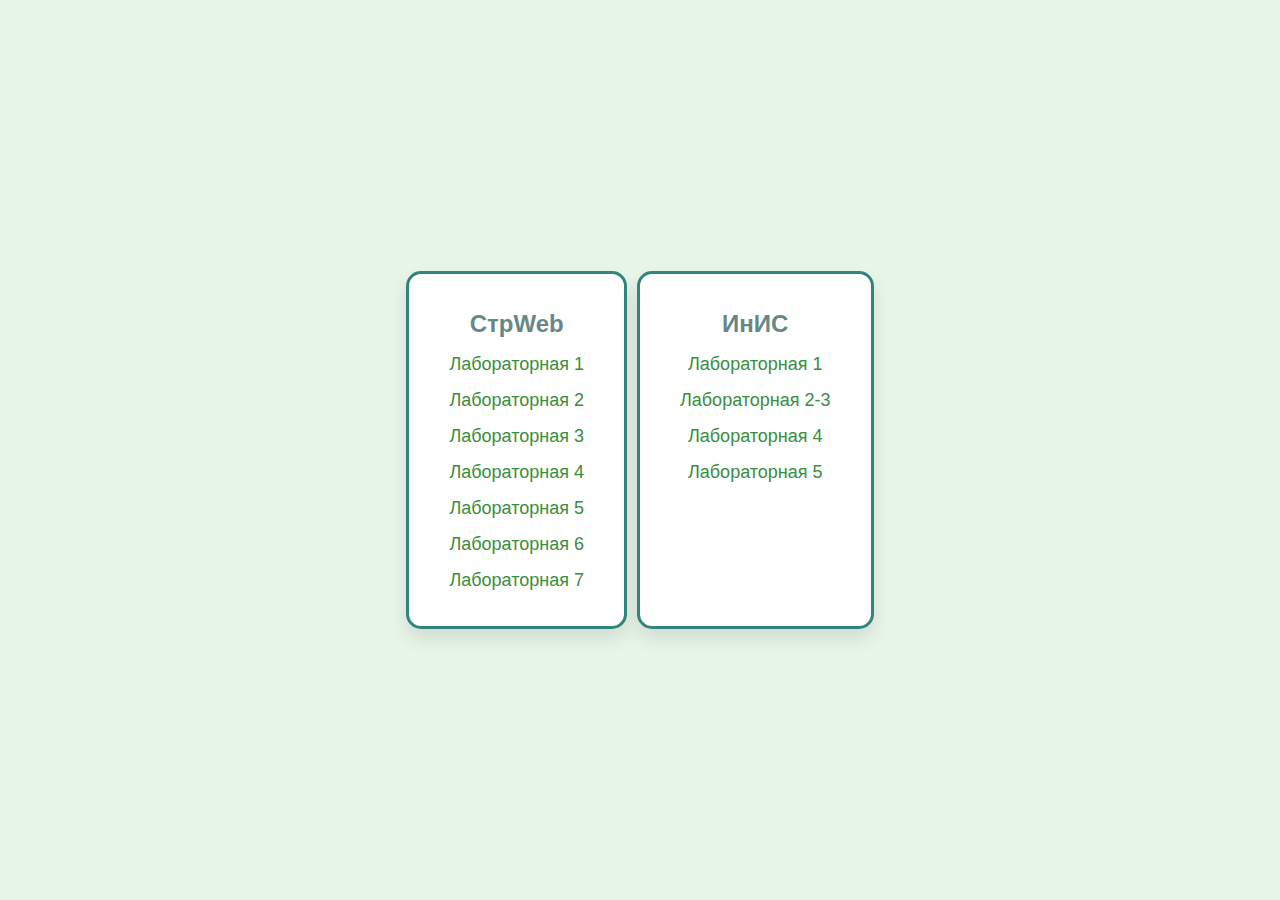
<file: index.html>
<!DOCTYPE html>
<html lang="en">
<head>
    <meta charset="UTF-8">
    <title>Title</title>
    <style>
      body {
            display: flex;
            justify-content: center;
            align-items: center;
            height: 100vh;
            margin: 0;
            background-color: #e8f5e9; 
            font-family: 'Arial', sans-serif;
        }
        ul {
            list-style-type: none;
            padding: 20px 40px;
            border: 3px solid #32857e; 
            border-radius: 15px; 
            background-color: #ffffff; 
            box-shadow: 0 10px 20px rgba(0, 0, 0, 0.1); 
        }
        li {
            margin: 15px 0;
            text-align: center;
        }
        a {
            text-decoration: none;
            color: #388e3c; 
            font-size: 18px;
            transition: color 0.3s, transform 0.3s;
        }
        a:hover {
            color: #1b5e20; 
            transform: scale(1.05); 
        }
        h1 {
            color: #678787;
            font-size: 24px;
            text-align: center;

        }
        .labs{
            display: flex;
            gap: 10px;
            flex-wrap: wrap;
        }
    </style>
</head>
<body>
<div class="labs">
    <ul>
        <h1>СтрWeb</h1>
        <li><a href="lab1/index.html">Лабораторная 1</a></li>
        <li><a href="lab2/index.html">Лабораторная 2</a></li>
        <li><a href="lab3/index.html">Лабораторная 3</a></li>
        <li><a href="lab4/index.html">Лабораторная 4</a></li>
        <li><a href="lab5/index.html">Лабораторная 5</a></li>
        <li><a href="lab6/index.html">Лабораторная 6</a></li>
        <li><a href="lab7/index.html">Лабораторная 7</a></li>
    </ul>
<ul>
    <h1>ИнИС</h1>
    <li><a href="inis/lab1_inis/index.html">Лабораторная 1</a> </li>
    <li><a href="inis/lab2-3_inis/index.html">Лабораторная 2-3</a> </li>
    <li><a href="inis/lab4_inis/lab4.html">Лабораторная 4</a> </li>
    <li><a href="inis/lab5_inis/index.html">Лабораторная 5</a> </li>
</ul>
</div>
</body>
</html>
</file>
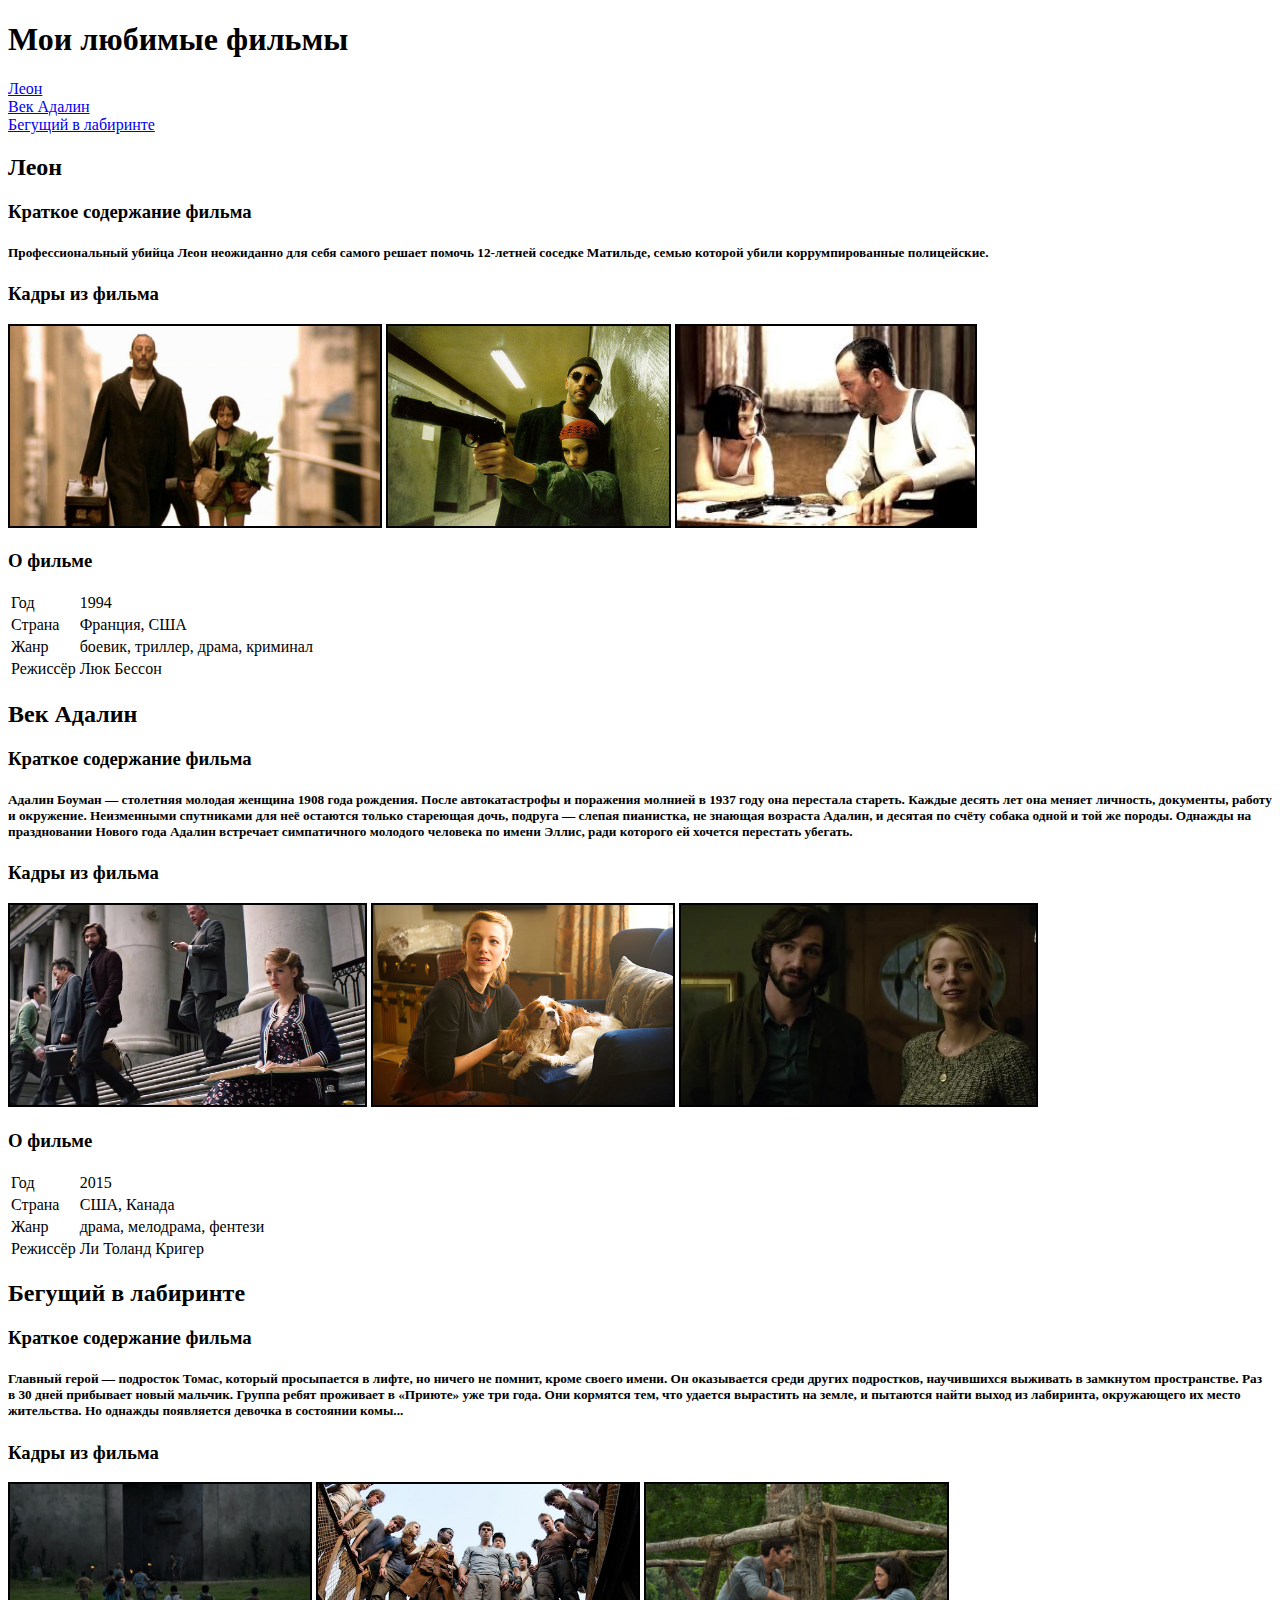
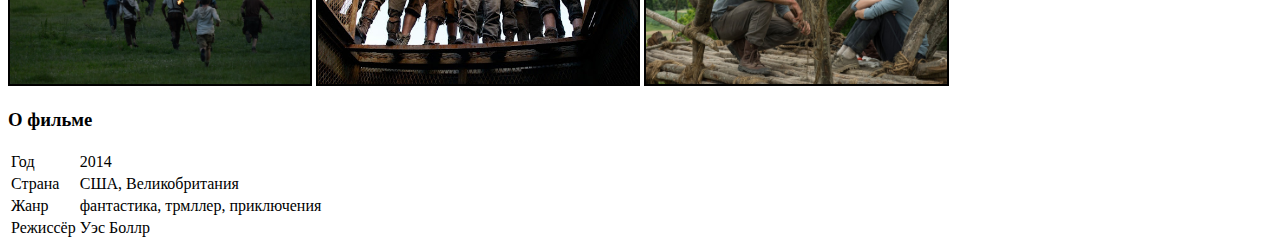
<file: lab1/index.html>
<!DOCTYPE html>
<html lang="ru">
<head>
    <title>Мои любимые фильмы</title>
    <meta charset="UTF-8">
    <style>
        img {
            border: 2px solid black;
        }
    </style>

</head>
<body>
<h1>Мои любимые фильмы</h1>
<li><a href="#F1">Леон</a></li>
<li><a href="#F2">Век Адалин</a></li>
<li><a href="#F3">Бегущий в лабиринте</a></li>
<h2 id="F1">Леон</h2>
<h3>Краткое содержание фильма</h3>
<h5>
    Профессиональный убийца Леон неожиданно для себя самого решает помочь 12-летней соседке Матильде, семью которой убили коррумпированные полицейские.
</h5>
<h3>Кадры из фильма</h3>
<img src="img/Леон.jpg" height="200"/>
<img src="img/Леон 2.jpg" height="200"/>
<img src="img/Леон 3.jpg" height="200"/>
<h3>О фильме</h3>
<table>
    <tbody>
        <tr>
            <td>Год</td>
            <td>1994</td>
        </tr>
        <tr>
            <td>Страна</td>
            <td>Франция, США</td>
        </tr>        <tr>
            <td>Жанр</td>
            <td>боевик, триллер, драма, криминал</td>
        </tr>        <tr>
            <td>Режиссёр</td>
            <td>Люк Бессон</td>
        </tr>
    </tbody>
</table>
<h2 id="F2">Век Адалин</h2>
<h3>Краткое содержание фильма</h3>
<h5>Адалин Боуман — столетняя молодая женщина 1908 года рождения. 
    После автокатастрофы и поражения молнией в 1937 году она перестала стареть.
    Каждые десять лет она меняет личность, документы, работу и окружение.
    Неизменными спутниками для неё остаются только стареющая дочь, подруга — слепая пианистка, не знающая возраста Адалин, 
    и десятая по счёту собака одной и той же породы.
    Однажды на праздновании Нового года Адалин встречает симпатичного молодого человека по имени Эллис,
    ради которого ей хочется перестать убегать.</h5>
<h3>Кадры из фильма</h3>
<img src="img/The_Age_of_Adaline.jpg" height="200"/>
<img src="img/Век Адалин 2.jpg" height="200"/>
<img src="img/Век Адалин 3.jpg" height="200"/>
<h3>О фильме</h3>
<table>
    <tbody>
        <tr>
            <td>Год</td>
            <td>2015</td>
        </tr>
        <tr>
            <td>Страна</td>
            <td>США, Канада</td>
        </tr>        <tr>
            <td>Жанр</td>
            <td>драма, мелодрама, фентези</td>
        </tr>        <tr>
            <td>Режиссёр</td>
            <td>Ли Толанд Кригер</td>
        </tr>
    </tbody>
</table>

<h2 id="F3">Бегущий в лабиринте</h2>
<h3>Краткое содержание фильма</h3>
<h5>Главный герой — подросток Томас, который просыпается в лифте, но ничего не помнит, кроме своего имени.
    Он оказывается среди других подростков, научившихся выживать в замкнутом пространстве.
    Раз в 30 дней прибывает новый мальчик. Группа ребят проживает в «Приюте» уже три года. 
    Они кормятся тем, что удается вырастить на земле, и пытаются найти выход из лабиринта, окружающего их место жительства. 
    Но однажды появляется девочка в состоянии комы...</h5>
<h3>Кадры из фильма</h3>
<img src="img/БВЛ.jpg" height="200"/>
<img src="img/бвл1.jpg" height="200"/>
<img src="img/БВЛ3.jpg" height="200"/>
<h3>О фильме</h3>
<table>
    <tbody>
        <tr>
            <td>Год</td>
            <td>2014</td>
        </tr>
        <tr>
            <td>Страна</td>
            <td>США, Великобритания</td>
        </tr>        <tr>
            <td>Жанр</td>
            <td>фантастика, трмллер, приключения</td>
        </tr>        <tr>
            <td>Режиссёр</td>
            <td>Уэс Боллр</td>
        </tr>
    </tbody>
</table>
</body>
</html>
</file>
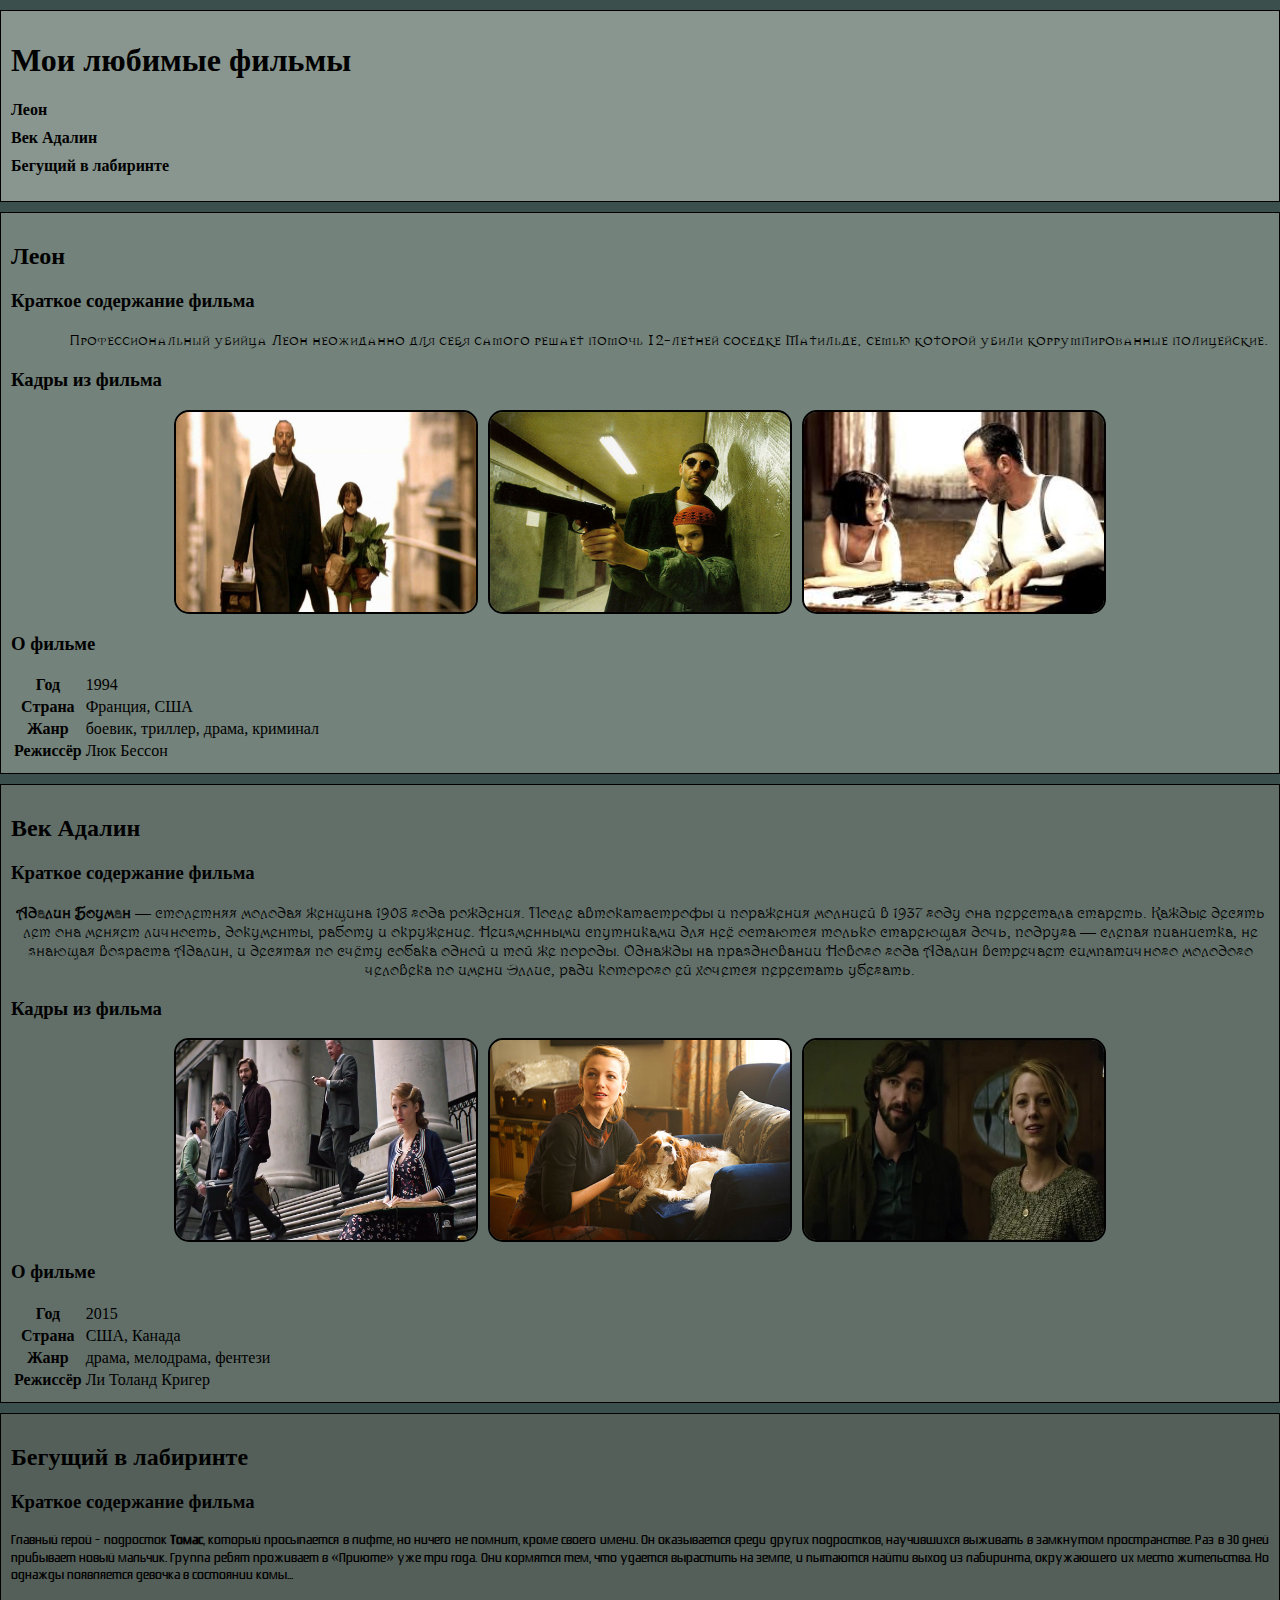
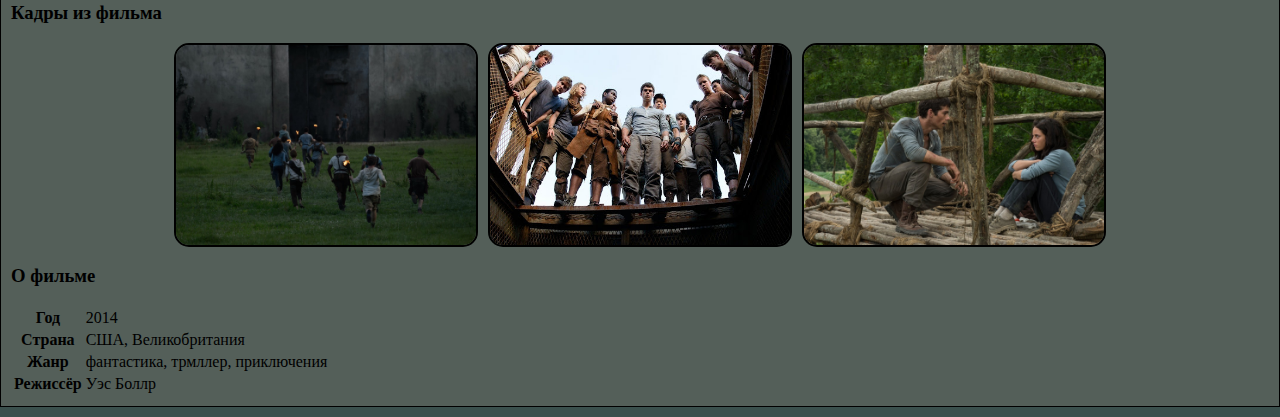
<file: lab2/index.html>
<!DOCTYPE html>
<html lang="ru">
<head>
    <title>Мои любимые фильмы</title>
    <meta charset="UTF-8">
    <link rel="stylesheet" type="text/css" href="style.css">
</head>
<body>

    <section>
        <div class="section-films">
        <h1>Мои любимые фильмы</h1>
        <ul class="list-films">
            <li><a href="#F1">Леон</a></li>
            <li><a href="#F2">Век Адалин</a></li>
            <li><a href="#F3">Бегущий в лабиринте</a></li>
        </ul>
        </div>
    </section>

    <section>  
        <div class="section-Leon">
            <h2 id="F1">Леон</h2>
            <h3>Краткое содержание фильма</h3>
            <p class="p-Leon">
                Профессиональный убийца Леон неожиданно для себя самого решает помочь 12-летней соседке Матильде, семью которой убили коррумпированные полицейские.
            </p>

            <h3>Кадры из фильма</h3>
            <div class="imgs">
                <img src="../lab1/img/Леон.jpg" alt="Кадр из фильма Леон" height="200"/>
                <img src="../lab1/img/Леон 2.jpg" alt="Кадр из фильма Леон" height="200"/>
                <img src="../lab1/img/Леон 3.jpg" alt="Кадр из фильма Леон" height="200"/>
            </div>

            <h3>О фильме</h3>
            <table>
                <tbody>
                    <tr>
                        <th>Год</th>
                        <td>1994</td>
                    </tr>
                    <tr>
                        <th>Страна</th>
                        <td>Франция, США</td>
                    </tr>        <tr>
                        <th>Жанр</th>
                        <td>боевик, триллер, драма, криминал</td>
                    </tr>        <tr>
                        <th>Режиссёр</th>
                        <td>Люк Бессон</td>
                    </tr>
                </tbody>
            </table>
        </div>

        <div class="section-Adaline">
            <h2 id="F2">Век Адалин</h2>
            <h3>Краткое содержание фильма</h3>
            <p class="p-Adaline"><strong>Адалин Боуман</strong> — столетняя молодая женщина 1908 года рождения. 
                После автокатастрофы и поражения молнией в 1937 году она перестала стареть.
                Каждые десять лет она меняет личность, документы, работу и окружение.
                Неизменными спутниками для неё остаются только стареющая дочь, подруга — слепая пианистка, не знающая возраста Адалин, 
                и десятая по счёту собака одной и той же породы.
                Однажды на праздновании Нового года Адалин встречает симпатичного молодого человека по имени Эллис,
                ради которого ей хочется перестать убегать.</p>

            <h3>Кадры из фильма</h3>
            <div class="imgs">
                <img src="../lab1/img/The_Age_of_Adaline.jpg" alt="Кадр из фильма Век Адалин" height="200"/>
                <img src="../lab1/img/Век Адалин 2.jpg" alt="Кадр из фильма Век Адалин" height="200"/>
                <img src="../lab1/img/Век Адалин 3.jpg" alt="Кадр из фильма Век Адалин" height="200"/>
            </div>

            <h3>О фильме</h3>
            <table>
                <tbody>
                    <tr>
                        <th>Год</th>
                        <td>2015</td>
                    </tr>
                    <tr>
                        <th>Страна</th>
                        <td>США, Канада</td>
                    </tr>        <tr>
                        <th>Жанр</th>
                        <td>драма, мелодрама, фентези</td>
                    </tr>        <tr>
                        <th>Режиссёр</th>
                        <td>Ли Толанд Кригер</td>
                    </tr>
                </tbody>
            </table>
        </div>

        <div class="section-Maze">
            <h2 id="F3">Бегущий в лабиринте</h2>
            <h3>Краткое содержание фильма</h3>
            <p class="p-Maze">
                Главный герой — подросток <b>Томас</b>, который просыпается в лифте, но ничего не помнит, кроме своего имени.
                Он оказывается среди других подростков, научившихся выживать в замкнутом пространстве.
                Раз в 30 дней прибывает новый мальчик. Группа ребят проживает в «Приюте» уже три года. 
                Они кормятся тем, что удается вырастить на земле, и пытаются найти выход из лабиринта, окружающего их место жительства. 
                Но однажды появляется девочка в состоянии комы...
            </p>
            
            <h3>Кадры из фильма</h3>
            <div class="imgs">
                <img src="../lab1/img/БВЛ.jpg" alt="Кадр из фильма Бегущий в лабиринте" height="200"/>
                <img src="../lab1/img/бвл1.jpg" alt="Кадр из фильма Бегущий в лабиринте" height="200"/>
                <img src="../lab1/img/БВЛ3.jpg" alt="Кадр из фильма Бегущий в лабиринте" height="200"/>
            </div>

            <h3>О фильме</h3>
            <table>
                <tbody>
                    <tr>
                        <th>Год</th>
                        <td>2014</td>
                    </tr>
                    <tr>
                        <th>Страна</th>
                        <td>США, Великобритания</td>
                    </tr>        <tr>
                        <th>Жанр</th>
                        <td>фантастика, трмллер, приключения</td>
                    </tr>        <tr>
                        <th>Режиссёр</th>
                        <td>Уэс Боллр</td>
                    </tr>
                </tbody>
            </table>
        </div>

    </section>  
</body>
</html>
</file>
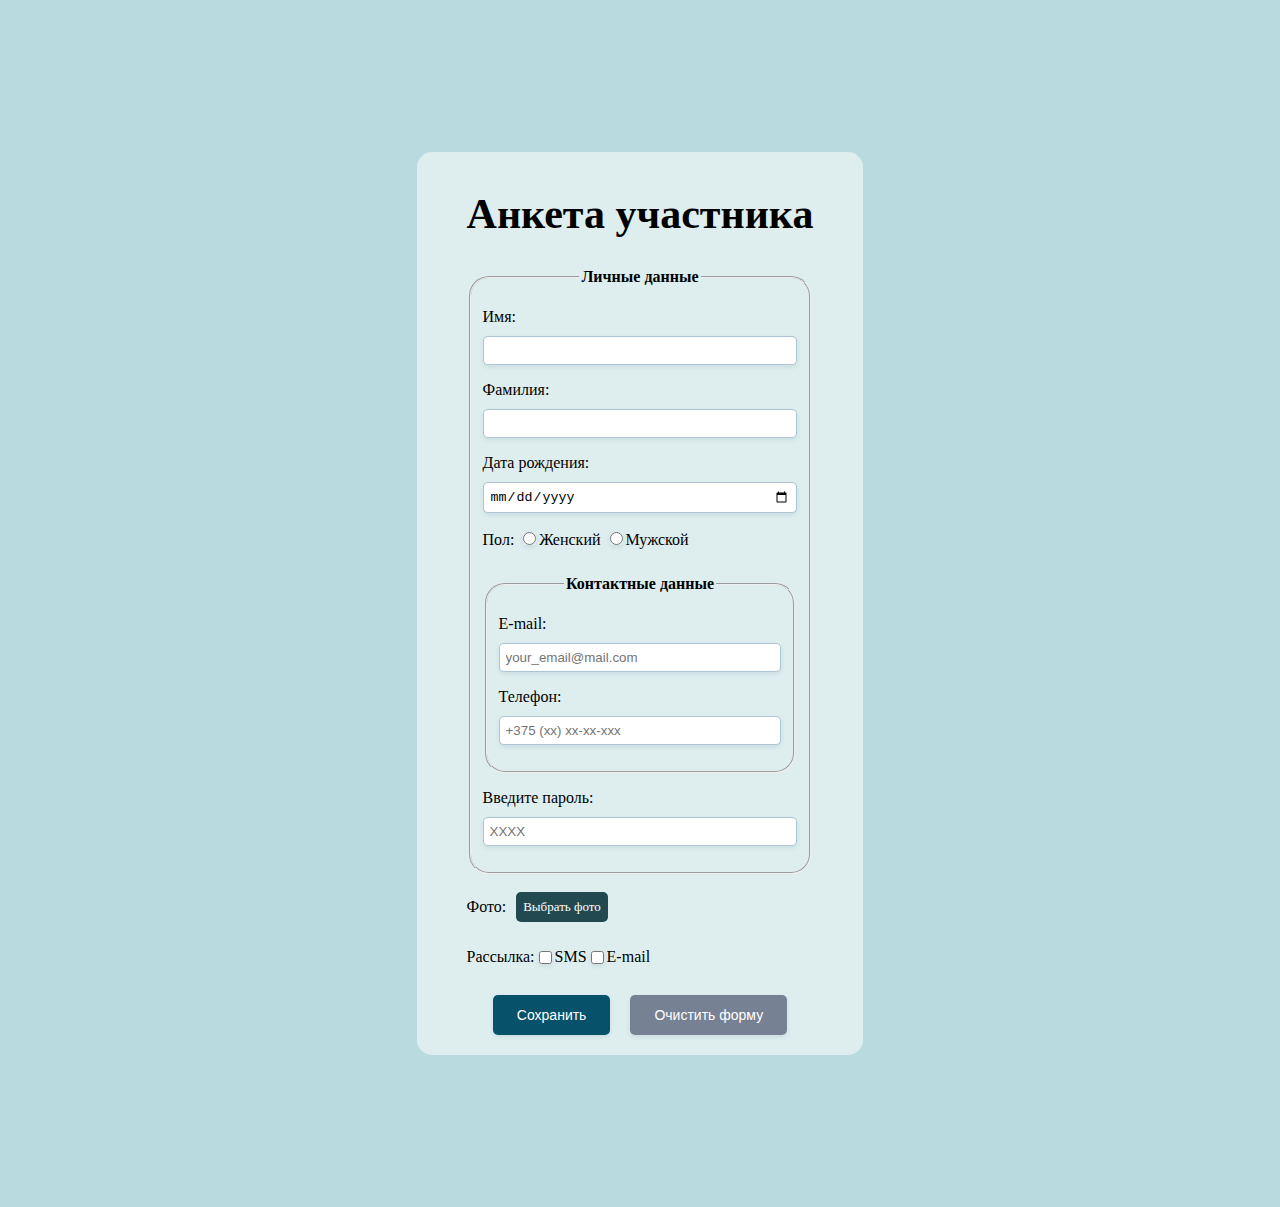
<file: lab3/index.html>
<!DOCTYPE html>
<html lang="ru">
<head>
    <meta charset="UTF-8">
    <meta name="viewport" content="width=device-width, initial-scale=1.0">
    <link rel="stylesheet" href="style.css">
    <title>Анкета</title>
</head>
<body>
    <form action="" method="get">
        <h1>Анкета участника</h1>
        <fieldset >
            <legend>Личные данные</legend>
            <p>
                <label for="fname">Имя:</label>
                <input type="text" name="fname" id="fname" required>
            </p>
            <p>
                <label for="lname">Фамилия:</label>
                <input type="text" name="lname" id="lname" required>
            </p>
            <p>
                <label for="date">Дата рождения:</label>
                <input type="date" name="date" id="date" required>
            </p>
            <p >
                <label for="gender" class="radio">Пол:
                    <input type="radio" name="gender" id="male" required>Женский</input>
                    <input type="radio" name="gender" id="female" required>Мужской</input>
                </label>
            </p>
        
            <fieldset>
            <legend>Контактные данные</legend>
            <p>
              <label for="email">E-mail:</label>
              <input type="email" name="email" id="email" placeholder="your_email@mail.com" required>
            </p>  
            <p>
                <label for="phone">Телефон:</label>
              <input type="tel" name="phone" id="phone" placeholder="+375 (xx) xx-xx-xxx" required>
            </p>
           </fieldset>
           <p>
            <label for="password">Введите пароль:</label>
            <input type="password" name="password" id="password" minlength="4" placeholder="XXXX" required>
        </p>
        </fieldset>
            <div class="ending">
                <p>
                    <label for="file" >Фото:</label>
                    <input type="file" class="photo" name="photo" id="photo" required>
                    <label for="photo" class="custom-button">Выбрать фото</label>
                </p>
                <p>
                    <label for="send" class="checkbox">Рассылка:
                        <br>
                        <input type="checkbox" name="send" id="sms" required>SMS</input>
                        <br>
                        <input type="checkbox" name="send" id="email" required>E-mail</input>
                    </label>
                </p>
            </div>    
           
        <div class="buttons"> 
            <input type="submit" value="Сохранить" id="submit" class="submit">
            <input type="reset" value="Очистить форму" id="reset" class="clear">
        </div>
    </form>
</body>
</html>
</file>
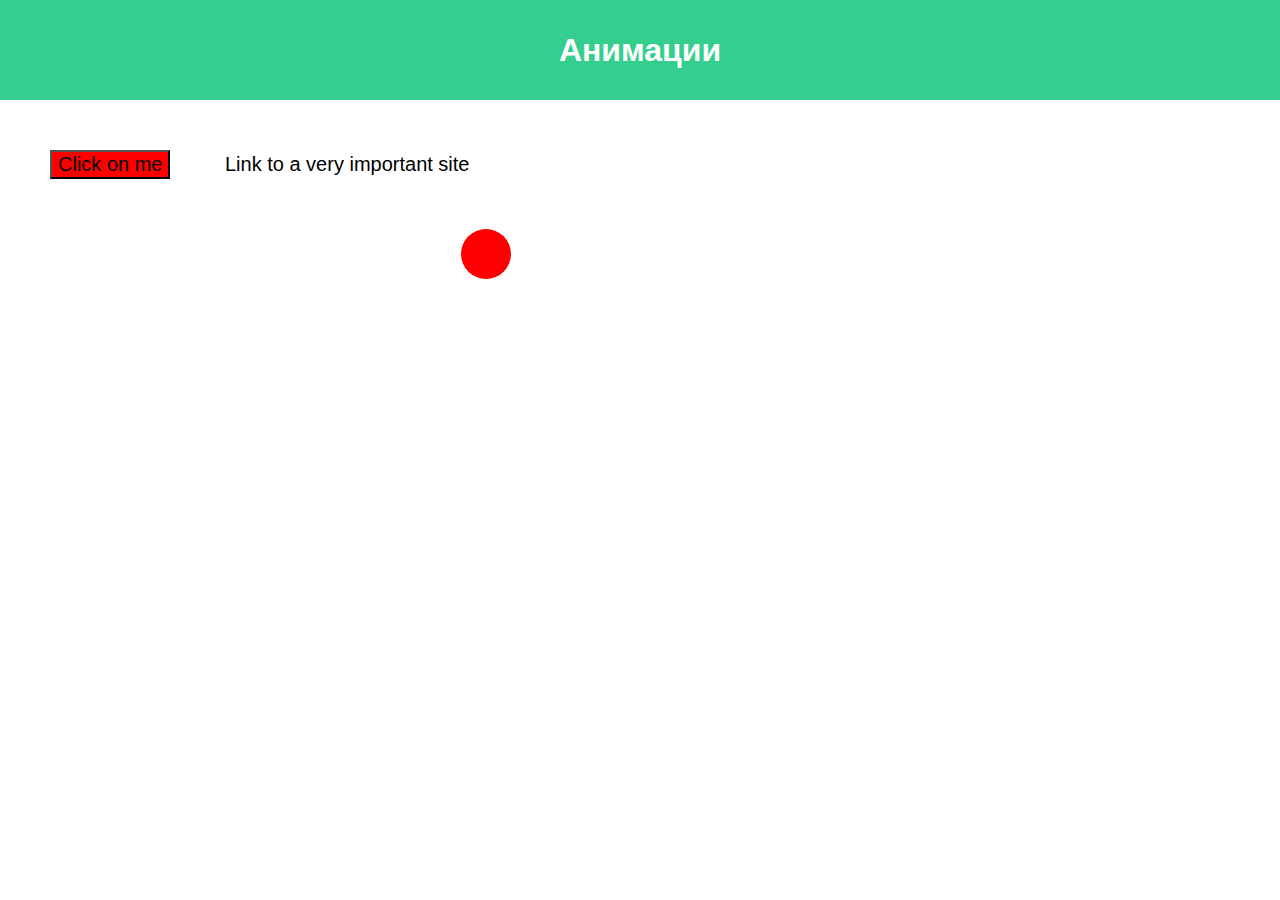
<file: lab4/index.html>
<!DOCTYPE html>
<html lang="en">
<head>
    <meta charset="UTF-8">
    <meta http-equiv="X-UA-Compatible" content="IE=edge">
    <meta name="viewport" content="width=device-width, initial-scale=1.0">
    <link rel="stylesheet" href="style.css">
    <title>Анимации</title>
</head>
<body>
    <header>
        <h1>Анимации</h1>
    </header>
    <button>Click on me</button>
    <a href="#">Link to a very important site</a>  
    <div class="ball"></div>                                          
</body>                                                                                           
</html>
</file>
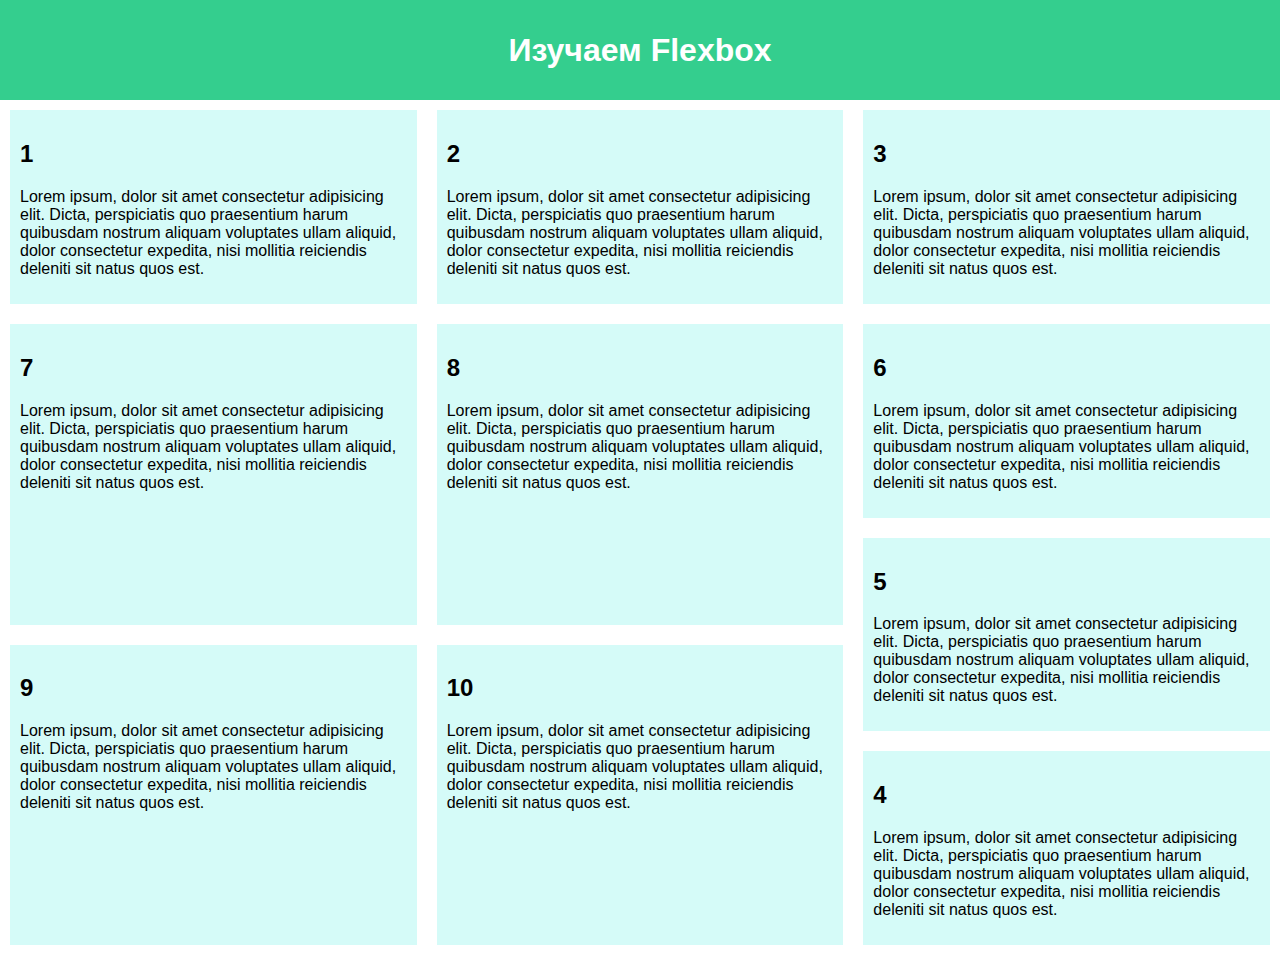
<file: lab5/index.html>
<!DOCTYPE html>
<html lang="en">
<head>
    <title>Flexbox</title>
    <meta charset="UTF-8">
    <meta http-equiv="X-UA-Compatible" content="IE=edge">
    <meta name="viewport" content="width=device-width, initial-scale=1.0">
    <link rel="stylesheet" type="text/css" href="style.css">
</head>
<body>

    <header>
        <h1>Изучаем Flexbox</h1>
    </header>

    <div class="flex-row-123">
        <article>
            <h2>1</h2>
            <p>Lorem ipsum, dolor sit amet consectetur adipisicing elit. Dicta, perspiciatis quo praesentium harum quibusdam nostrum aliquam voluptates ullam aliquid, dolor consectetur expedita, nisi mollitia reiciendis deleniti sit natus quos est.
            </p>
        </article>
        <article>
            <h2>2</h2>
            <p>Lorem ipsum, dolor sit amet consectetur adipisicing elit. Dicta, perspiciatis quo praesentium harum quibusdam nostrum aliquam voluptates ullam aliquid, dolor consectetur expedita, nisi mollitia reiciendis deleniti sit natus quos est.
            </p>
        </article>
        <article>
            <h2>3</h2>
            <p>Lorem ipsum, dolor sit amet consectetur adipisicing elit. Dicta, perspiciatis quo praesentium harum quibusdam nostrum aliquam voluptates ullam aliquid, dolor consectetur expedita, nisi mollitia reiciendis deleniti sit natus quos est.
            </p>
        </article>
    </div>

    <div class="flex-group">

        <div class="flex-col-456">
            <article>
                <h2>4</h2>
                <p>Lorem ipsum, dolor sit amet consectetur adipisicing elit. Dicta, perspiciatis quo praesentium harum quibusdam nostrum aliquam voluptates ullam aliquid, dolor consectetur expedita, nisi mollitia reiciendis deleniti sit natus quos est.
                </p>
            </article>
            <article>
                <h2>5</h2>
                <p>Lorem ipsum, dolor sit amet consectetur adipisicing elit. Dicta, perspiciatis quo praesentium harum quibusdam nostrum aliquam voluptates ullam aliquid, dolor consectetur expedita, nisi mollitia reiciendis deleniti sit natus quos est.
                </p>
            </article>
            <article>
                <h2>6</h2>
                <p>Lorem ipsum, dolor sit amet consectetur adipisicing elit. Dicta, perspiciatis quo praesentium harum quibusdam nostrum aliquam voluptates ullam aliquid, dolor consectetur expedita, nisi mollitia reiciendis deleniti sit natus quos est.
                </p>
            </article>
        </div>

        <div class="flex-col-78910">

            <div class="flex-row-78">
                <article>
                    <h2>7</h2>
                    <p>Lorem ipsum, dolor sit amet consectetur adipisicing elit. Dicta, perspiciatis quo praesentium harum quibusdam nostrum aliquam voluptates ullam aliquid, dolor consectetur expedita, nisi mollitia reiciendis deleniti sit natus quos est.
                    </p>
                </article>
                <article>
                    <h2>8</h2>
                    <p>Lorem ipsum, dolor sit amet consectetur adipisicing elit. Dicta, perspiciatis quo praesentium harum quibusdam nostrum aliquam voluptates ullam aliquid, dolor consectetur expedita, nisi mollitia reiciendis deleniti sit natus quos est.
                    </p>
                </article>
            </div>

            <div class="flex-row-910">
                <article>
                    <h2>9</h2>
                    <p>Lorem ipsum, dolor sit amet consectetur adipisicing elit. Dicta, perspiciatis quo praesentium harum quibusdam nostrum aliquam voluptates ullam aliquid, dolor consectetur expedita, nisi mollitia reiciendis deleniti sit natus quos est.
                    </p>
                </article>
                <article>
                    <h2>10</h2>
                    <p>Lorem ipsum, dolor sit amet consectetur adipisicing elit. Dicta, perspiciatis quo praesentium harum quibusdam nostrum aliquam voluptates ullam aliquid, dolor consectetur expedita, nisi mollitia reiciendis deleniti sit natus quos est.
                    </p>
                </article>
        
            </div>    
        </div>
    </div>    
    
</body>
</html>
</file>
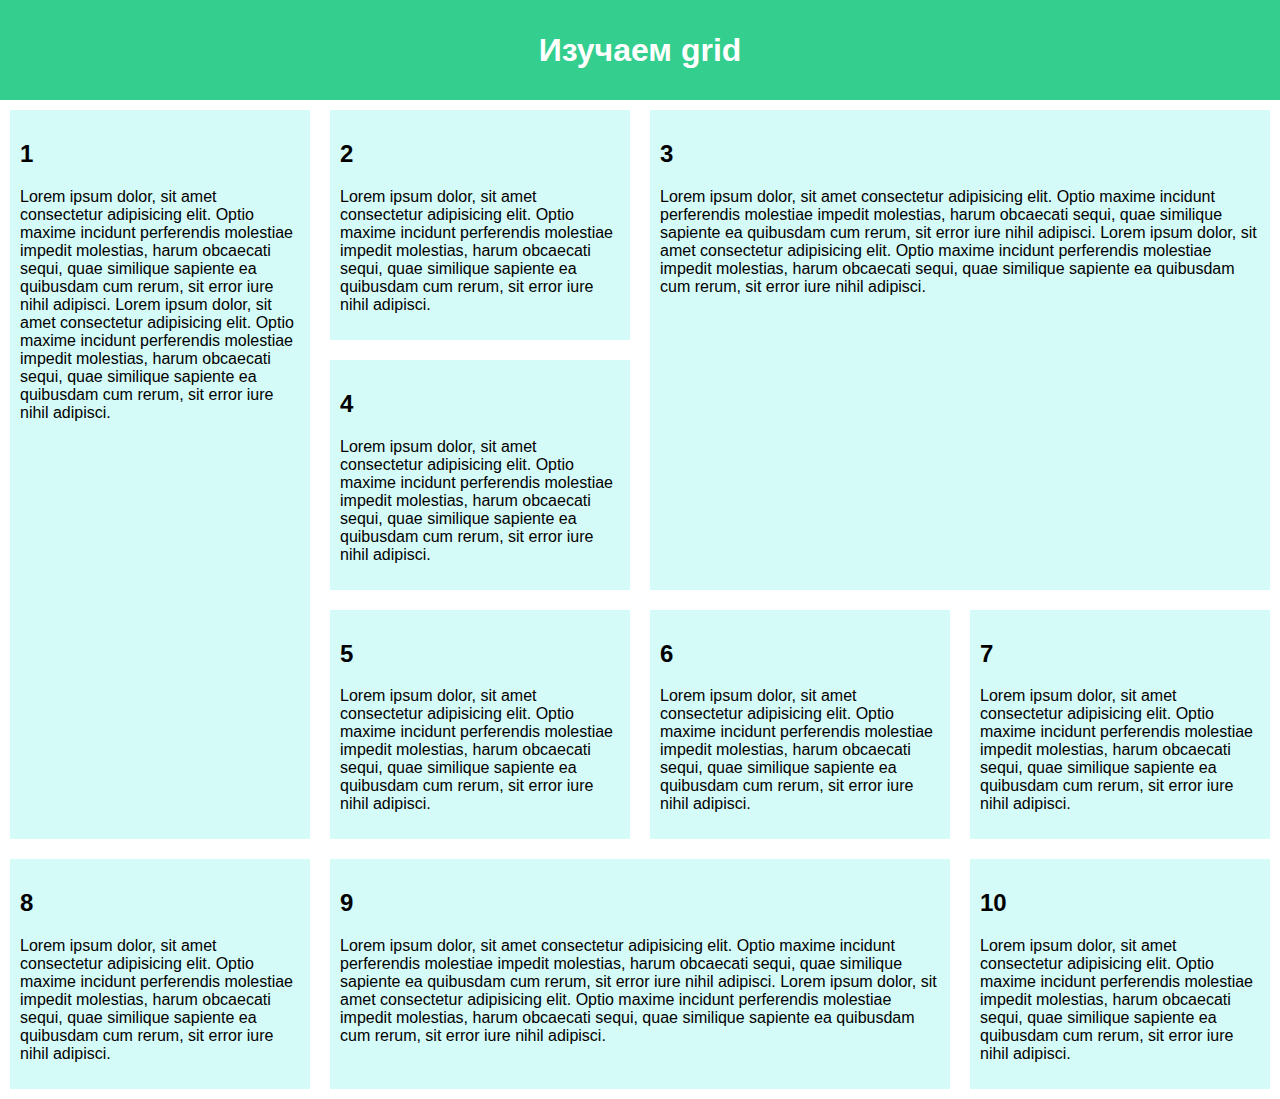
<file: lab6/index.html>
<!DOCTYPE html>
<html lang="en">
<head>
    <meta charset="UTF-8">
    <meta http-equiv="X-UA-Compatible" content="IE=edge">
    <meta name="viewport" content="width=device-width, initial-scale=1.0">
    <link rel="stylesheet" href="style.css">
    <title>grid</title>
</head>
<body>
    <header>
        <h1>Изучаем grid</h1>
    </header>
    <div class="grid">
        <article>
            <h2>1</h2>
            <p>Lorem ipsum dolor, sit amet consectetur adipisicing elit. Optio maxime incidunt perferendis molestiae impedit molestias, harum obcaecati sequi, quae similique sapiente ea quibusdam cum rerum, sit error iure nihil adipisci.
                Lorem ipsum dolor, sit amet consectetur adipisicing elit. Optio maxime incidunt perferendis molestiae impedit molestias, harum obcaecati sequi, quae similique sapiente ea quibusdam cum rerum, sit error iure nihil adipisci.</p>
        </article>
        <article>
            <h2>2</h2>
            <p>Lorem ipsum dolor, sit amet consectetur adipisicing elit. Optio maxime incidunt perferendis molestiae impedit molestias, harum obcaecati sequi, quae similique sapiente ea quibusdam cum rerum, sit error iure nihil adipisci.
            </p>
        </article>
        <article>
            <h2>3</h2>
            <p>Lorem ipsum dolor, sit amet consectetur adipisicing elit. Optio maxime incidunt perferendis molestiae impedit molestias, harum obcaecati sequi, quae similique sapiente ea quibusdam cum rerum, sit error iure nihil adipisci.
                Lorem ipsum dolor, sit amet consectetur adipisicing elit. Optio maxime incidunt perferendis molestiae impedit molestias, harum obcaecati sequi, quae similique sapiente ea quibusdam cum rerum, sit error iure nihil adipisci.</p>
        </article>
        <article>
            <h2>4</h2>
            <p>Lorem ipsum dolor, sit amet consectetur adipisicing elit. Optio maxime incidunt perferendis molestiae impedit molestias, harum obcaecati sequi, quae similique sapiente ea quibusdam cum rerum, sit error iure nihil adipisci.
            </p>
        </article>
        <article>
            <h2>5</h2>
            <p>Lorem ipsum dolor, sit amet consectetur adipisicing elit. Optio maxime incidunt perferendis molestiae impedit molestias, harum obcaecati sequi, quae similique sapiente ea quibusdam cum rerum, sit error iure nihil adipisci.
            </p>
        </article>
        <article>
            <h2>6</h2>
            <p>Lorem ipsum dolor, sit amet consectetur adipisicing elit. Optio maxime incidunt perferendis molestiae impedit molestias, harum obcaecati sequi, quae similique sapiente ea quibusdam cum rerum, sit error iure nihil adipisci.
            </p>
        </article>
        <article>
            <h2>7</h2>
            <p>Lorem ipsum dolor, sit amet consectetur adipisicing elit. Optio maxime incidunt perferendis molestiae impedit molestias, harum obcaecati sequi, quae similique sapiente ea quibusdam cum rerum, sit error iure nihil adipisci.
            </p>
        </article>
        <article>
            <h2>8</h2>
            <p>Lorem ipsum dolor, sit amet consectetur adipisicing elit. Optio maxime incidunt perferendis molestiae impedit molestias, harum obcaecati sequi, quae similique sapiente ea quibusdam cum rerum, sit error iure nihil adipisci.
            </p>
        </article>
        <article>
            <h2>9</h2>
            <p>Lorem ipsum dolor, sit amet consectetur adipisicing elit. Optio maxime incidunt perferendis molestiae impedit molestias, harum obcaecati sequi, quae similique sapiente ea quibusdam cum rerum, sit error iure nihil adipisci.
                Lorem ipsum dolor, sit amet consectetur adipisicing elit. Optio maxime incidunt perferendis molestiae impedit molestias, harum obcaecati sequi, quae similique sapiente ea quibusdam cum rerum, sit error iure nihil adipisci.</p>
        </article>
        <article>
            <h2>10</h2>
            <p>Lorem ipsum dolor, sit amet consectetur adipisicing elit. Optio maxime incidunt perferendis molestiae impedit molestias, harum obcaecati sequi, quae similique sapiente ea quibusdam cum rerum, sit error iure nihil adipisci.
            </p>
        </article>
    </div>   
       
      
</body>
</html>
</file>
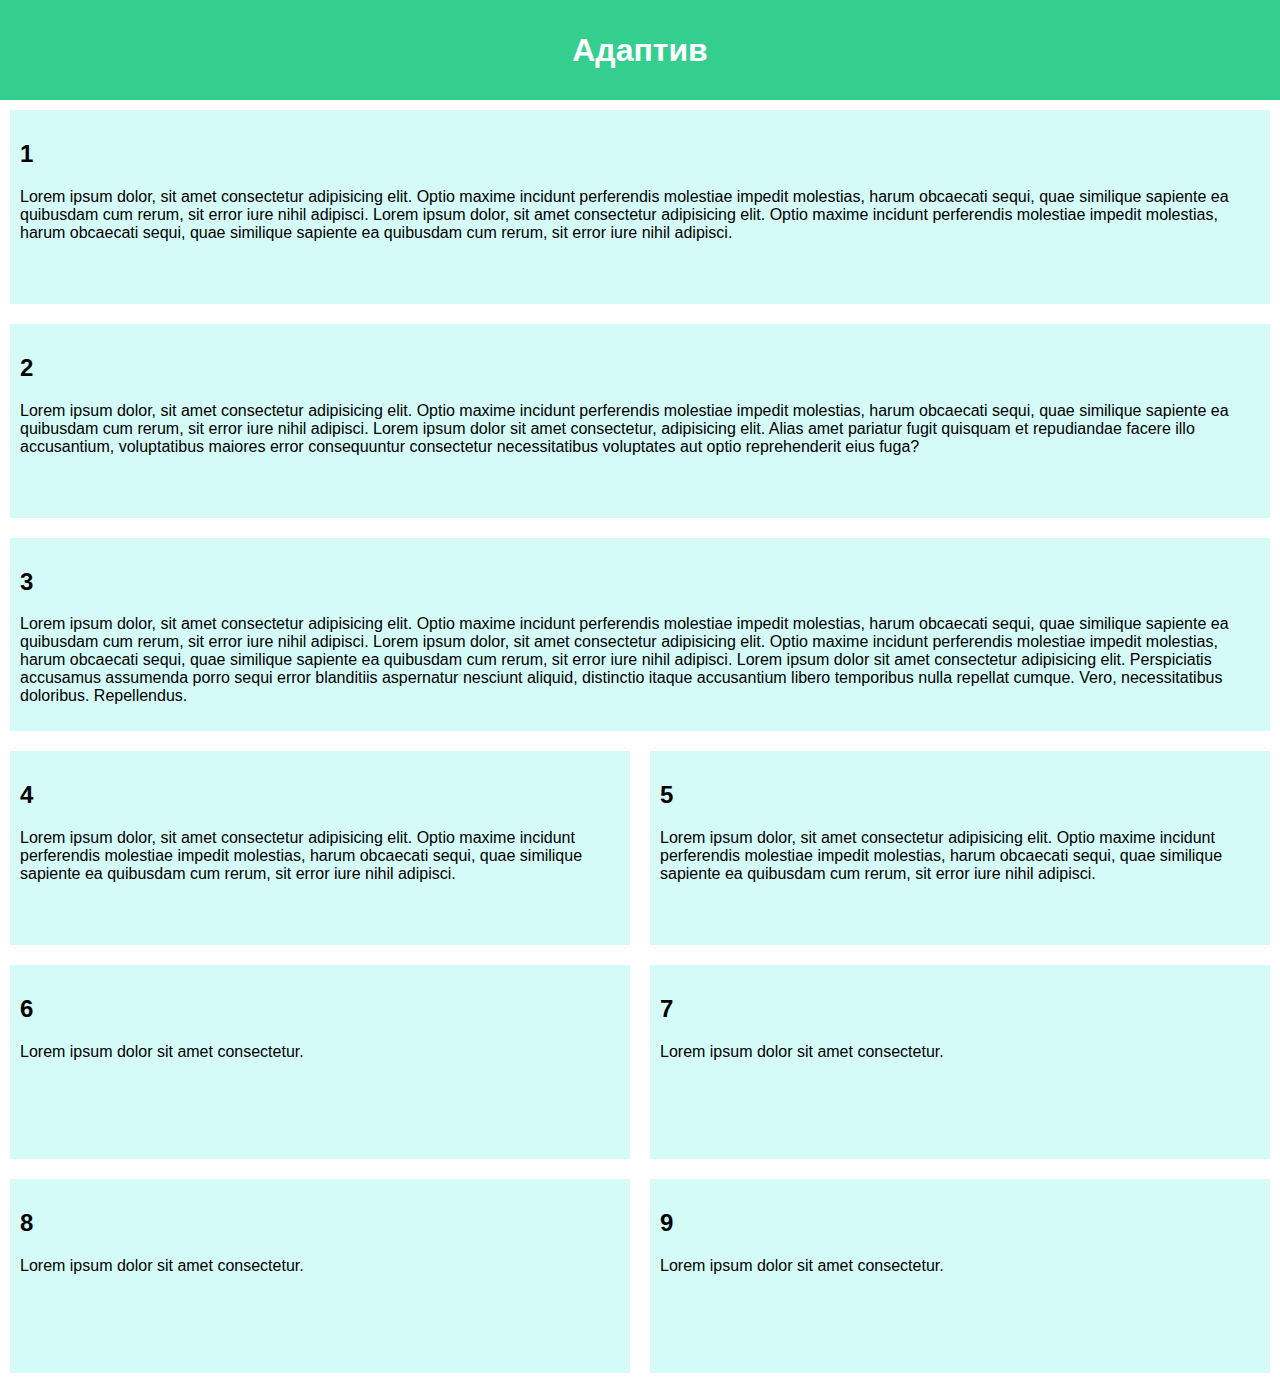
<file: lab7/index.html>
<!DOCTYPE html>
<html lang="en">
<head>
    <meta charset="UTF-8">
    <meta http-equiv="X-UA-Compatible" content="IE=edge">
    <meta name="viewport" content="width=device-width, initial-scale=1.0">
    <link rel="stylesheet" href="style.css">
    <title>Адаптив</title>
</head>
<body>
    <header>
        <h1>Адаптив</h1>
    </header>
    <div class="adaptive">
        <article>
            <h2>1</h2>
            <p>Lorem ipsum dolor, sit amet consectetur adipisicing elit. Optio maxime incidunt perferendis molestiae impedit molestias, harum obcaecati sequi, quae similique sapiente ea quibusdam cum rerum, sit error iure nihil adipisci.
                Lorem ipsum dolor, sit amet consectetur adipisicing elit. Optio maxime incidunt perferendis molestiae impedit molestias, harum obcaecati sequi, quae similique sapiente ea quibusdam cum rerum, sit error iure nihil adipisci.</p>
        </article>
        <article>
            <h2>2</h2>
            <p>Lorem ipsum dolor, sit amet consectetur adipisicing elit. Optio maxime incidunt perferendis molestiae impedit molestias, harum obcaecati sequi, quae similique sapiente ea quibusdam cum rerum, sit error iure nihil adipisci.
            Lorem ipsum dolor sit amet consectetur, adipisicing elit. Alias amet pariatur fugit quisquam et repudiandae facere illo accusantium, voluptatibus maiores error consequuntur consectetur necessitatibus voluptates aut optio reprehenderit eius fuga?
        </p>
        </article>
        <article>
            <h2>3</h2>
            <p>Lorem ipsum dolor, sit amet consectetur adipisicing elit. Optio maxime incidunt perferendis molestiae impedit molestias, harum obcaecati sequi, quae similique sapiente ea quibusdam cum rerum, sit error iure nihil adipisci.
                Lorem ipsum dolor, sit amet consectetur adipisicing elit. Optio maxime incidunt perferendis molestiae impedit molestias, harum obcaecati sequi, quae similique sapiente ea quibusdam cum rerum, sit error iure nihil adipisci.
            Lorem ipsum dolor sit amet consectetur adipisicing elit. Perspiciatis accusamus assumenda porro sequi error blanditiis aspernatur nesciunt aliquid, distinctio itaque accusantium libero temporibus nulla repellat cumque. Vero, necessitatibus doloribus. Repellendus.
        </p>
        </article>
        <article>
            <h2>4</h2>
            <p>Lorem ipsum dolor, sit amet consectetur adipisicing elit. Optio maxime incidunt perferendis molestiae impedit molestias, harum obcaecati sequi, quae similique sapiente ea quibusdam cum rerum, sit error iure nihil adipisci.
            </p>
        </article>
        <article>
            <h2>5</h2>
            <p>Lorem ipsum dolor, sit amet consectetur adipisicing elit. Optio maxime incidunt perferendis molestiae impedit molestias, harum obcaecati sequi, quae similique sapiente ea quibusdam cum rerum, sit error iure nihil adipisci.
            </p>
        </article>
        <article>
            <h2>6</h2>
            <p> Lorem ipsum dolor sit amet consectetur.
            </p>
        </article>
        <article>
            <h2>7</h2>
            <p>Lorem ipsum dolor sit amet consectetur.
            </p>
        </article>
        <article>
            <h2>8</h2>
            <p>Lorem ipsum dolor sit amet consectetur.
            </p>
        </article>
        <article>
            <h2>9</h2>
            <p>Lorem ipsum dolor sit amet consectetur.
            </p>
        </article>
    </div>       
      
</body>
</html>
</file>
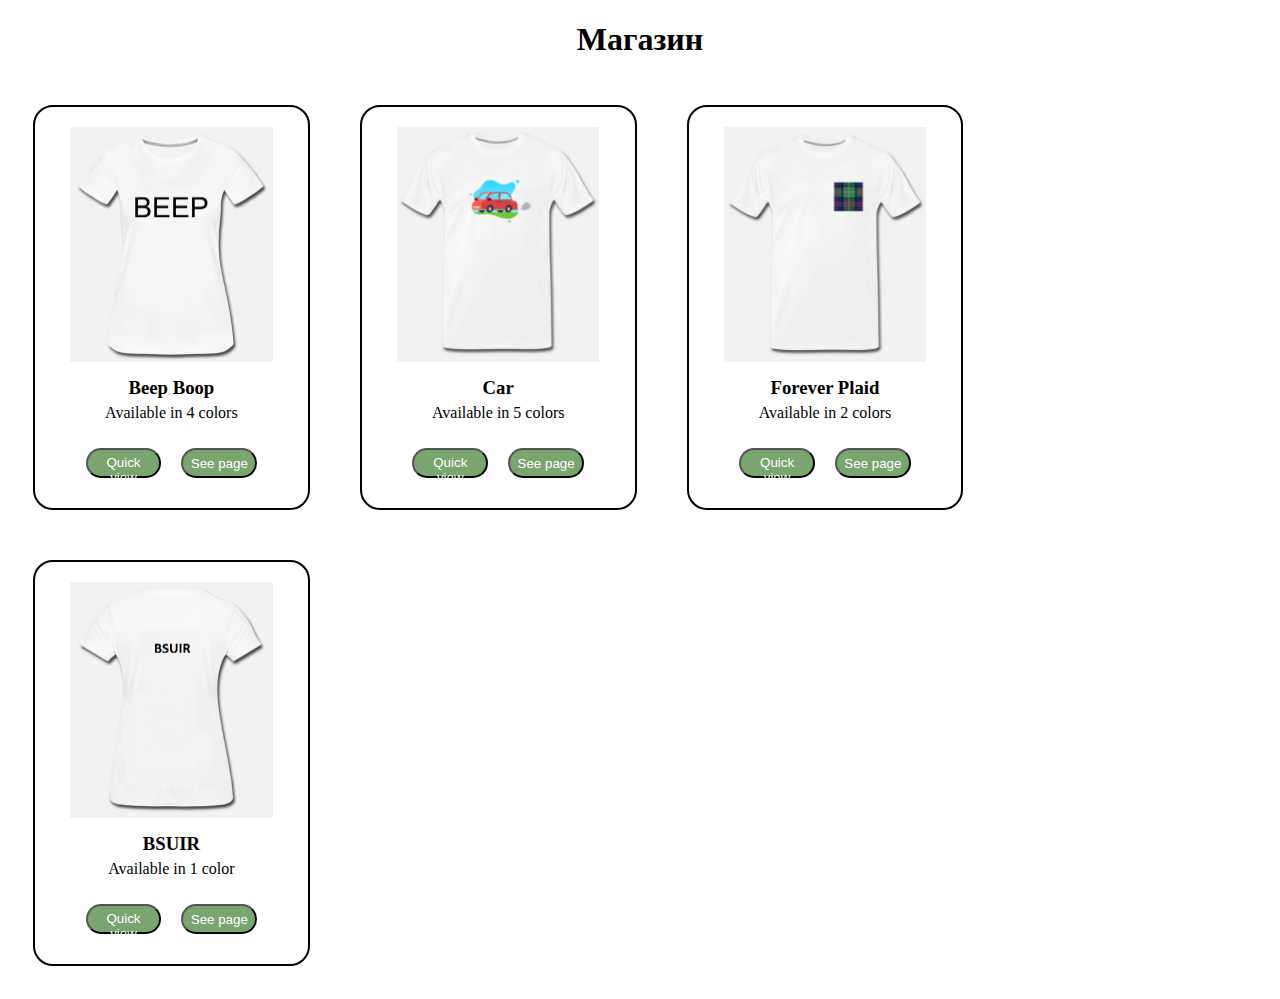
<file: inis/lab2-3_inis/index.html>
<!DOCTYPE html>
<html lang="ru">
<head>
  <meta charset="UTF-8" />
  <link rel="stylesheet" href="styles/style.css" />
  <title>Lab2-3</title>
</head>
<body>
<h1>Магазин</h1>
<div class="field"></div>
<script type="module" src="script.js"></script>
<script type="module" src="shirts.js"></script>
</body>
</html>
</file>
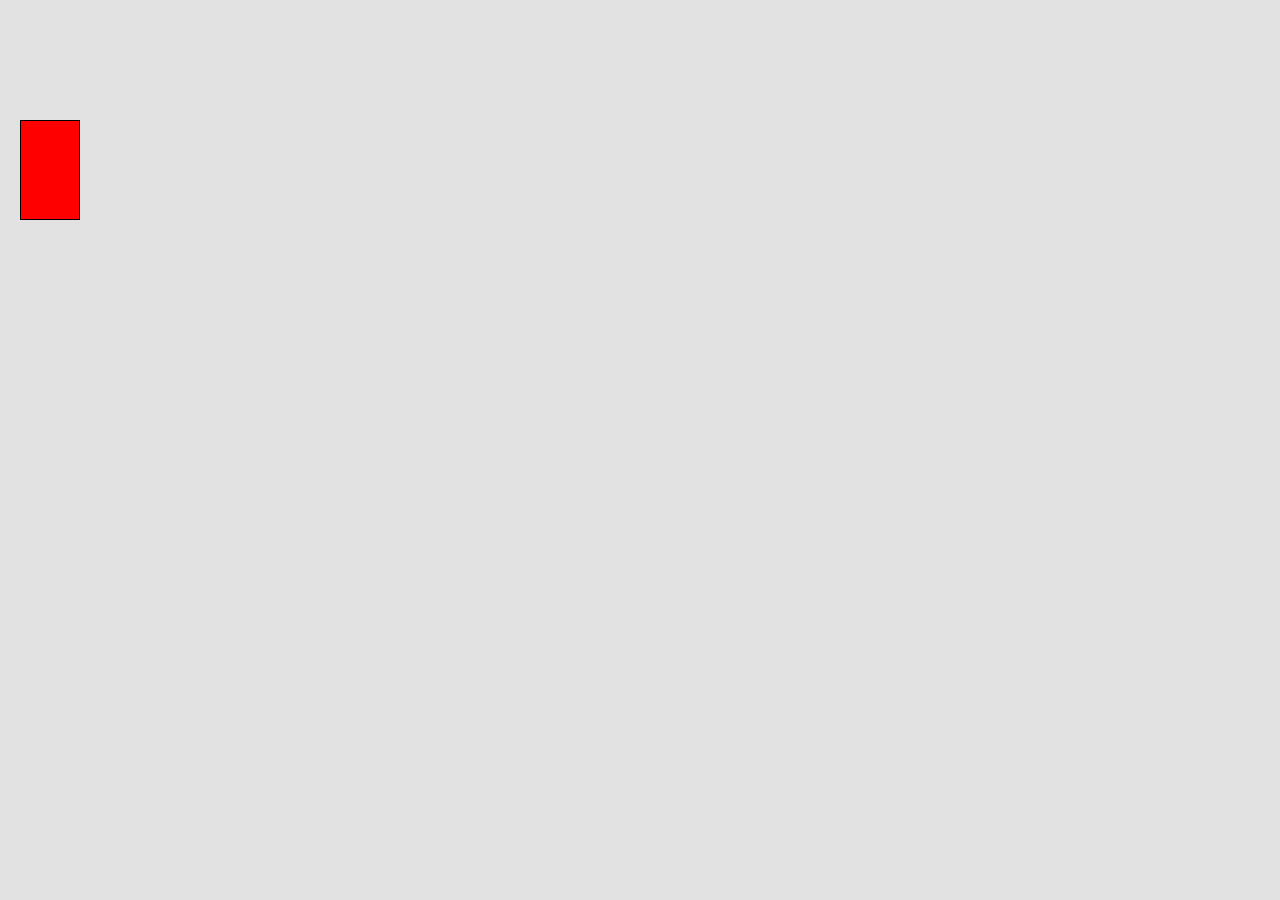
<file: inis/lab5_inis/index.html>
<!DOCTYPE html>
<html lang="en">
<head>
    <meta charset="UTF-8" />
    <meta name="viewport" content="width=device-width, user-scalable=no" />
    <link rel="stylesheet" href="inputstyle.css" />
    <title>lab6</title>
</head>
<body>
<div id="workspace">
    <div
            class="target"
            style="top: 120px; left: 20px; width: 60px; height: 100px"
    ></div>

</div>
<script src="input.js"></script>
</body>
</html>
</file>
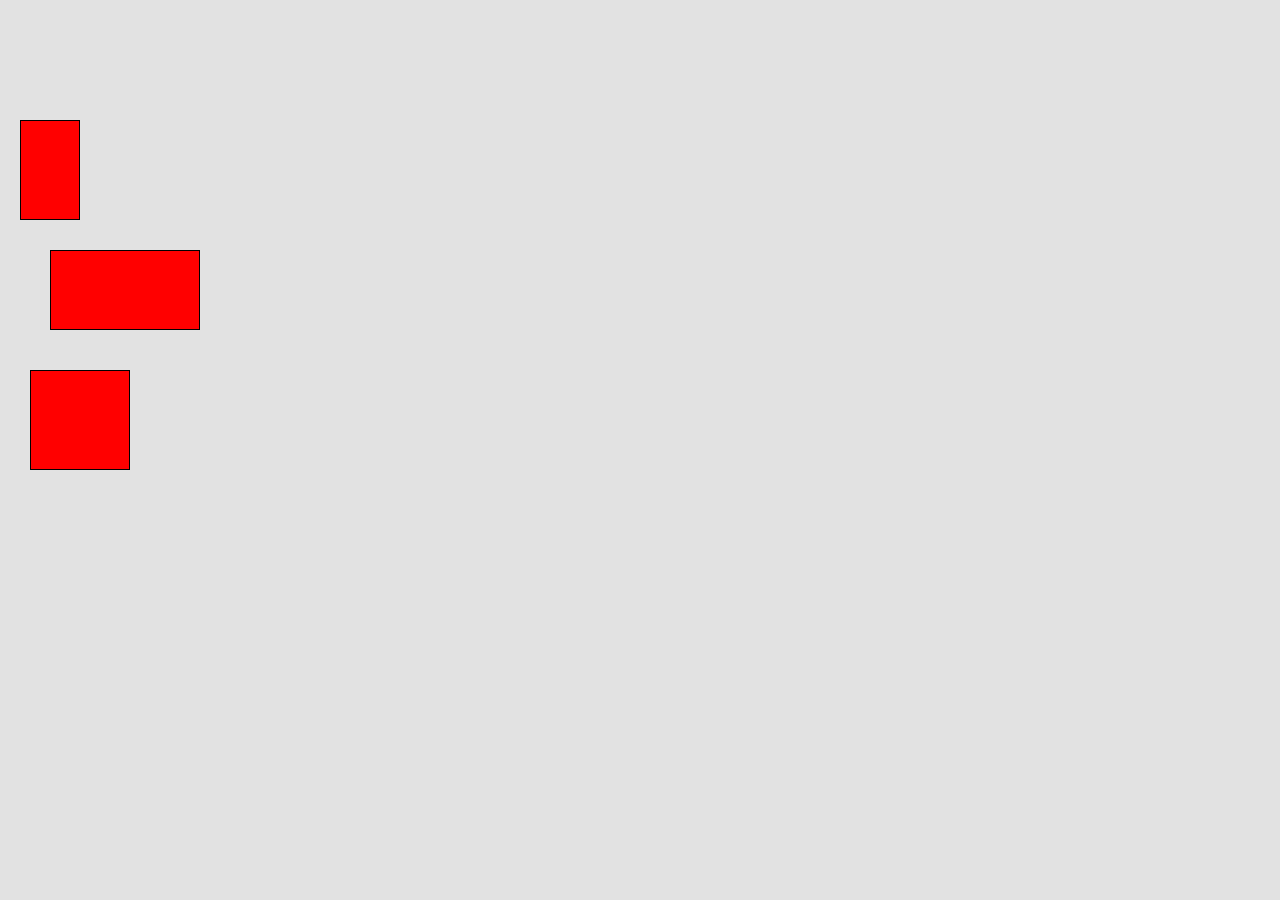
<file: inis/lab4_inis/lab4.html>
<!DOCTYPE html>
<html lang="en">
  <head>
    <meta charset="UTF-8" />
    <meta name="viewport" content="width=device-width, user-scalable=no" />
    <link rel="stylesheet" href="inputstyle.css" />
    <title>lab4</title>
  </head>
  <body>
    <div id="workspace">
      <div
        class="target"
        style="top: 120px; left: 20px; width: 60px; height: 100px"
      ></div>

      <div
        class="target"
        style="top: 250px; left: 50px; width: 150px; height: 80px"
      ></div>

      <div
        class="target"
        style="top: 370px; left: 30px; width: 100px; height: 100px"
      ></div>
    </div>
    <script src="input.js"></script>
  </body>
</html>
</file>
<file: lab2/style.css>
@font-face {
    font-family: 'Harrington' ;
    src: url('fonts/Harrington_M.ttf');
    font-weight: normal;
    font-style: normal;
}

@font-face {
    font-family: 'Mason';
    src: url('fonts/Mason.ttf');
    font-weight: normal;
    font-style: normal;

}

@font-face {
    font-family: 'Zrnic_Cyr';
    src: url('fonts/Zrnic_Cyr.ttf');
    font-weight: normal;
    font-style: normal;

}

@font-face {
    font-family: 'Poster';
    src: url('fonts/Poster.ttf');
    font-weight: bold;
    font-style: normal;
}

.p-Leon{
    text-align: right;
    font-family: Mason;
}

.p-Adaline{
    text-align: center;
    font-family: Harrington;
}

.p-Maze{
    text-align: justify;
    font-family: Zrnic_Cyr;
}

img {
    height: 200px;
    width: 300px;
    border-radius: 15px;
    border: 2px solid black;

}

.imgs{
    display: flex; 
    gap: 10px; 
    flex-wrap: wrap; 
    justify-content: center;
}

a {
    color: black;
    text-decoration: none;
    
}

.list-films{
    font-weight: bold;
    list-style-type: none; 
    display: flex;
    flex-direction: column;
    flex-wrap: wrap;
    gap: 10px;
    padding: 0px;
}

body {
    max-width: 1440px;
    width: 100%;
    margin: 0 auto;
    background-color: rgb(59, 80, 77); 
}

section > div{
    padding: 10px;
    margin: 10px 0;
    border: 1px solid black;
}

.section-films{
    background-color: #88968f; 
}

.section-Leon {
    background-color: hsl(148, 6%, 48%); 
    
}

.section-Adaline{
    background-color: hsl(150, 6%, 41%); 
    
}

.section-Maze{
    background-color: hsl(147, 6%, 35%); 
    
}
</file>
<file: lab3/style.css>
body {
    max-width: 800px;
    background-color: #b9dbe0;
    margin: 152px auto;
    display: flex;
    justify-content: center;
}

h1 {
    font-size: 42px;
    font-weight: bold;
}

form {
    display: flex;
    flex-direction: column;
    gap: 2px;
    background-color: #deeeef;
    border-radius: 15px;
    max-width: 472px;
    padding: 10px 50px 20px 50px;
}

fieldset {
    border-radius: 20px;
}

legend {
    font-weight: bold;
    text-align: center;
}

p {
    display: flex;
    flex-direction: column;
}

label {
    margin-bottom: 10px;
}

input {
    
    border: 1px solid #346e9466;
    border-radius: 5px;
    padding: 6px;
    box-shadow: 0 2px 4px 0 #2049631a;
   
}

.ending > p{
    display: flex; 
    flex-direction: row; 
    align-items: center;
    gap: 10px;
}

.checkbox {
    display: flex;
    align-items: center;
}


.photo {
    display: none;
}

.custom-button {
    background-color: #234950;
    color: #ffffff;
    border: none;
    padding: 7px;
    cursor: pointer;
    font-size: 13px;
    border-radius: 5px;
}


.custom-button:hover {
    background-color: #678787;
}

.buttons {
    display: flex;
    justify-content: center;
    align-items: center;
    gap: 20px; 
    
}

.submit {
    background-color: #08516b;
    color: #ffffff;
    border: none;
    border-radius: 5px;
    padding: 12px 24px;
    font-size: 14px;
    cursor: pointer;
}

.submit:hover {
    background-color: #639d9d;
    transition: background-color 0.8s;
}

.clear {
    background-color: #778194;
    color: #ffffff;
    border: none;
    border-radius: 5px;
    padding: 12px 24px;
    cursor: pointer;
    font-size: 14px;
}

.clear:hover {
    background-color: #7e95cb;
    transition: background-color 0.8s;
}
</file>
<file: lab4/style.css>
html {
  font-family: sans-serif;
}

body {
margin: 0;
}

header {
background: rgb(52, 206, 142);
height: 100px;
}

h1 {
text-align: center;
color: white;
line-height: 100px;
margin: 0;
}

@keyframes vibrate {
0% { transform: translateX(0) }
25% { transform: translateX(3px) }
50% { transform: translateX(-3px) }
75% { transform: translateX(3px) }
100% { transform: translateX(0) }
}

button {
margin: 50px;
font-size: 20px;
background-color: red;
animation: vibrate 0.25s infinite;

}

button:hover {
background-color: green;
animation-play-state: paused;
}

a {
font-size: 20px;
color: black;
text-decoration: none;
position: relative;
}

a:after {
position: absolute;
content: "";
bottom: 0;
display: block;
width: 0;
height: 1.5px;
background: green;
transition: .3s;
left: 50%;
transform: translate(-50%);
}

a:hover{
color: green
}

a:hover:after {
width: 100%;
}

.ball {
position: absolute; 
left: 36%;
width: 50px;
height: 50px;
background-color: red;
border-radius: 100%;
animation: bounce 10s linear infinite;
}

@keyframes bounce {
0% { bottom: 80%;}
4% { bottom: 56%;}
10% { bottom: 19%; }
13% { bottom: 1%; }
14% { bottom: 0%; width: 55px; height:45px;}
15% { bottom: 0%; width: 65px; height:38px;}
16% { bottom: 0%; width: 55px; height:45px;}
17% { bottom: 1%; width: 50px; height:50px;}
24% { bottom: 21%; }
28% { bottom: 30%; }
30% { bottom: 33%; }
31% { bottom: 35%; }
33% { bottom: 38%; }
35% { bottom: 40%; }
37% { bottom: 38%; }
39% { bottom: 33%; }
41% { bottom: 28%; }
43% { bottom: 22%; }
45% { bottom: 14%; }
47% { bottom: 4%; }
49% { bottom: 0%; width: 53px; height:47px;}
50% { bottom: 0%; width: 60px; height:45px;}
51% { bottom: 0%; width: 53px; height:47px;}
52% { bottom: 1%; width: 50px; height:50px;}
55% { bottom: 13%; }
56% { bottom: 16%; }
57% { bottom: 18%; }
58% { bottom: 19%; }
60% { bottom: 20%; }
62% { bottom: 19%; }
63% { bottom: 18%; }
64% { bottom: 16%; }
65% { bottom: 15%; }
66% { bottom: 11%; }
67% { bottom: 8%; }
68% { bottom: 4%; }
69% { bottom: 0%; width: 52px; height:48px;}
70% { bottom: 0%; width: 55px; height:47px;}
71% { bottom: 0%; width: 52px; height:48px;}
72% { bottom: 1%; width: 50px; height:50px;}
73% { bottom: 4%; }
74% { bottom: 5%; }
75% { bottom: 7%; }
76% { bottom: 9%; }
77% { bottom: 10%; }
79% { bottom: 9%; }
81% { bottom: 8%; }
82% { bottom: 6%; }
83% { bottom: 4%; }
84% { bottom: 2%; }
85% { bottom: 0%; width: 51px; height:49px;}
86% { bottom: 0%; width: 49px; height:48px;}
88% { bottom: 1%; width: 50px; height:50px;}
90% { bottom: 3%; }
93% { bottom: 4%; }
96% { bottom: 0%; width: 51px; height:49px;}
97% { bottom: 0%; width: 49px; height:50px;}
99% { bottom: 0,5%; width: 50px; height:50px;}
100% { bottom: 0%; }
}
</file>
<file: lab5/style.css>
html {
    font-family: sans-serif;
  }

  body {
    margin: 0;
  }

  header {
    background: rgb(52, 206, 142);
    height: 100px;
  }

  h1 {
    text-align: center;
    color: white;
    line-height: 100px;
    margin: 0;
  }

  article {
    padding: 10px;
    margin: 10px;
    background: rgba(16, 233, 215, 0.178);
  }

.flex-row-123 {
  display: flex;
}

.flex-group {
  display: flex;
}

.flex-col-456 {
  display: flex;
  flex-direction: column-reverse;
  order: 2;
}

.flex-col-78910 {
  display: flex;
  flex-direction: column;
  order: 1;
}

.flex-row-78, .flex-row-910 {
  display: flex;
  flex: 1;
}
</file>
<file: lab6/style.css>
html {
    font-family: sans-serif;
  }

  body {
    margin: 0;
  }

  header {
    background: rgb(52, 206, 142);
    height: 100px;
  }

  h1 {
    text-align: center;
    color: white;
    line-height: 100px;
    margin: 0;
  }

  article {
    padding: 10px;
    margin: 10px;
    background: rgba(16, 233, 215, 0.178);
  }

.grid {
  display: grid;
  grid-template-columns: repeat(4, 1fr);
  grid-template-rows: repeat(4, 1fr);
  grid-template-areas:
    "it1 it2 it3 it3"
    "it1 it4 it3 it3"
    "it1 it5 it6 it7"
    "it8 it9 it9 it10";
}

article:first-child{
  grid-area: it1;
}

article:nth-child(2){
  grid-area: it2;
}

article:nth-child(3){
  grid-area: it3;
}

article:nth-child(4){
  grid-area: it4;
}

article:nth-child(5){
  grid-area: it5;
}

article:nth-child(6){
  grid-area: it6;
}

article:nth-child(7){
  grid-area: it7;
}

article:nth-child(8){
  grid-area: it8;
}

article:nth-last-child(2){
  grid-area: it9;
}

article:last-child{
  grid-area: it10;
}
</file>
<file: lab7/style.css>
html {
    font-family: sans-serif;
  }

  body {
    margin: 0;
  }

  header {
    background: rgb(52, 206, 142);
    height: 100px;
  }

  h1 {
    text-align: center;
    color: white;
    line-height: 100px;
    margin: 0;
  }

  article {
    padding: 10px;
    margin: 10px;
    background: rgba(16, 233, 215, 0.178);
  }

  @media (min-width: 1400px){
    .adaptive {
      display: grid;
      grid-template-rows: repeat(4, 1fr);
      grid-template-columns: repeat(4, 1fr);
      grid-template-areas: 
        "it1 it1 it2 it2"
        "it3 it3 it3 it3"
        "it4 it4 it5 it5"
        "it6 it7 it8 it9";
      
    }
  }
  
  @media (min-width: 700px) and (max-width: 1399px){
    .adaptive {
      display: grid;
      grid-template-rows: repeat(6, 1fr);
      grid-template-columns: repeat(2, 1fr);
      grid-template-areas: 
        "it1 it1"
        "it2 it2"
        "it3 it3"
        "it4 it5"
        "it6 it7"
        "it8 it9";
     
    }
  }
  
  @media (max-width: 699px){
    .adaptive {
      display: flex;
      flex-direction: column;
    }
  }
  
  article:first-child{
    grid-area: it1;
  }
  
  article:nth-child(2){
    grid-area: it2;
  }
  
  article:nth-child(3){
    grid-area: it3;
  }
  
  article:nth-child(4){
    grid-area: it4;
  }
  
  article:nth-child(5){
    grid-area: it5;
  }
  
  article:nth-child(6){
    grid-area: it6;
  }
  
  article:nth-child(7){
    grid-area: it7;
  }
  
  article:nth-last-child(2){
    grid-area: it8;
  }
  
  article:last-child{
    grid-area: it9;
  }
</file>
<file: inis/lab2-3_inis/styles/style.css>
.field {
    display: flex;
    flex-direction: row;
    flex-wrap: wrap;
}
.shirt {
    width: 20%;
    border-radius: 20px;
    border: 2px solid black;
    display: flex;
    flex-direction: column;
    padding: 10px;
    text-align: center;
    margin: 25px;
}
.img {
    width: 80%;
    padding: 10px;
    margin: auto;
}
h1{
    text-align: center;
}
h3 {
    margin: 5px;

}
p {
    margin-top: 0px;
}
.buttonContainer {
    margin-bottom: 10px;
    display: flex;
    justify-content: center;
}
button:hover {
    background-color: #2c3e27;
}

button {
    padding: 5px;
    background-color: #79a56e;
    color: #fff;
    width: 30%;
    border-radius: 15px;
    transition: background-color 0.3s;
    margin: 10px;
    height: 30px;
}

.quickView {
    display: flex;
    flex-direction: row;
    flex-wrap: wrap;
    background-color: #96b8a2;
    padding: 20px;
}

img {
    width: 200px;
}
.containerQV {
    display: flex;
    flex-direction: column;
    padding: 10px;
    margin: 25px;
}
.containerQV button {
    width: 100%;
}
</file>
<file: inis/lab5_inis/inputstyle.css>
html {
  touch-action: none;

  -moz-user-select: none;
  -khtml-user-select: none;
  -webkit-user-select: none;
  user-select: none;
}

body {
  margin: 0;
  touch-action: none;
}

#workspace {
  width: 100vw;
  height: 100vh;
  position: relative;
  background-color: rgb(226, 226, 226);
  overflow: hidden;
}

.target {
  position: absolute;
  border: 1px solid black;
  background-color: red;
  box-sizing: border-box;
}
</file>
<file: inis/lab4_inis/inputstyle.css>
html {
  touch-action: none;

  -moz-user-select: none;
  -khtml-user-select: none;
  -webkit-user-select: none;
  user-select: none;
}

body {
  margin: 0;
  touch-action: none;
}

#workspace {
  width: 100vw;
  height: 100vh;
  position: relative;
  background-color: rgb(226, 226, 226);
  overflow: hidden;
}

.target {
  position: absolute;
  border: 1px solid black;
  background-color: red;
  box-sizing: border-box;
}
</file>
